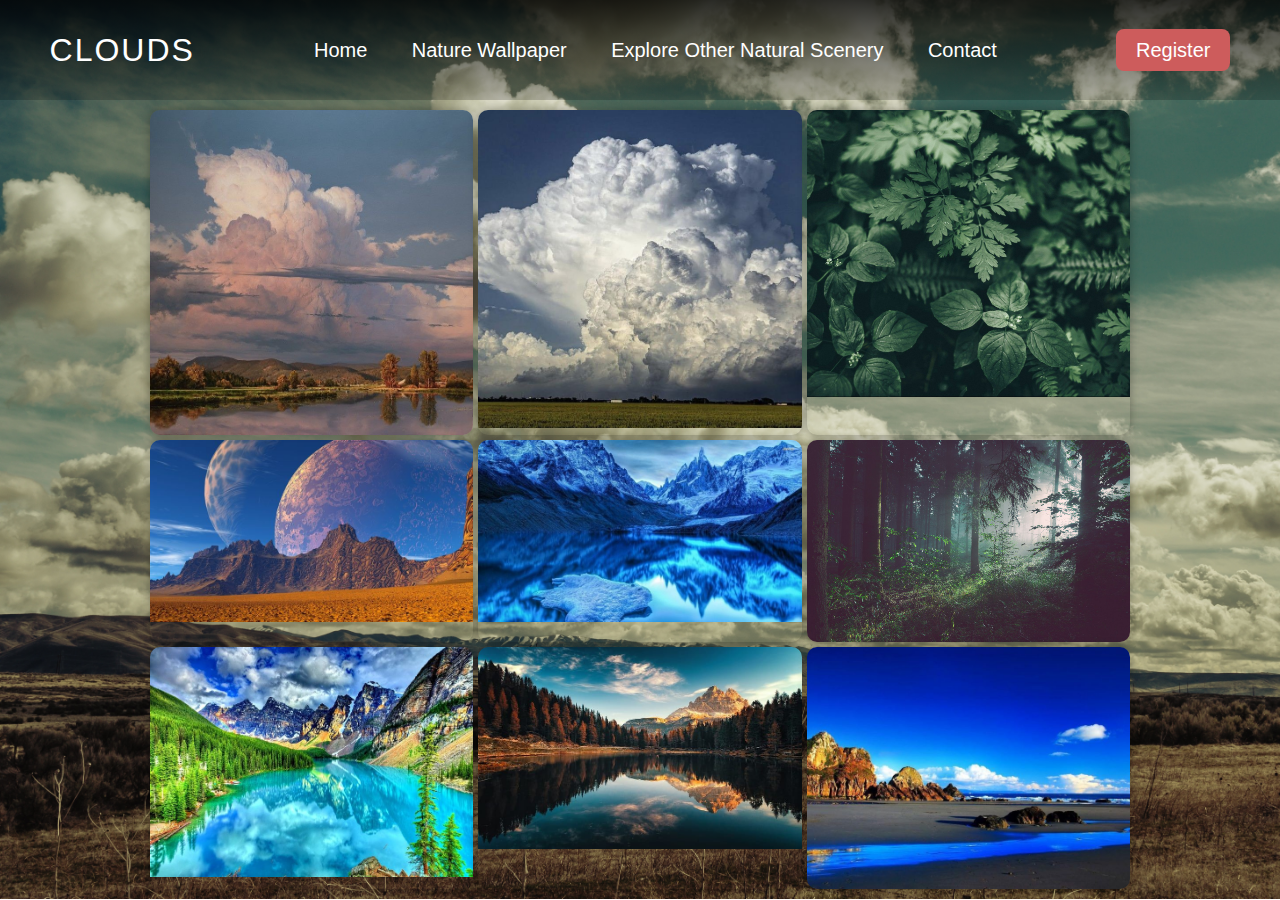
<file: explore.html>
<!DOCTYPE html>
<html lang="en">
<head>
    <meta charset="UTF-8">
    <meta http-equiv="X-UA-Compatible" content="IE=edge">
    <meta name="viewport" content="width=device-width, initial-scale=1.0">
    <title>Explore - Clouds</title>
    
    <link rel="stylesheet" href="explore.css">
</head>
<body>
    <header>
        <nav>
            <div class="logo">
                CLOUDS
                </div>
                <div class="menu">
                    <a href="index.html">Home</a>
                    <a href="nature.html">Nature Wallpaper</a>
                    <a href="explore.html">Explore Other Natural Scenery</a>
                    <a href="contact.html">Contact</a>
                
                </div>
                <div class="register">
                    <a href="register.html">Register</a>
                </div>
        </nav>
    </header>

    <section class="image-grid">

        <div class="image-item">
            <img src="image1.jpg" alt="Image 1">
        </div>
        <div class="image-item">
            <img src="image2.jpg" alt="Image 2">
        </div>
        <div class="image-item">
            <img src="image5.jpg" alt="Image 3">
        </div>
        <div class="image-item">
            <img src="image4.jpg" alt="Image 4">
        </div>
        <div class="image-item">
            <img src="image3.jpg" alt="Image 5">
        </div>
        <div class="image-item">
            <img src="image6.jpg" alt="Image 6">
        </div>
        <div class="image-item">
            <img src="image7.jpg" alt="Image 7">
        </div>
        <div class="image-item">
            <img src="image10.jpg" alt="Image 8">
        </div>
        <div class="image-item">
            <img src="image11.jpg" alt="Image 9">
        </div>
    </section>
</body>
</html>
</file>
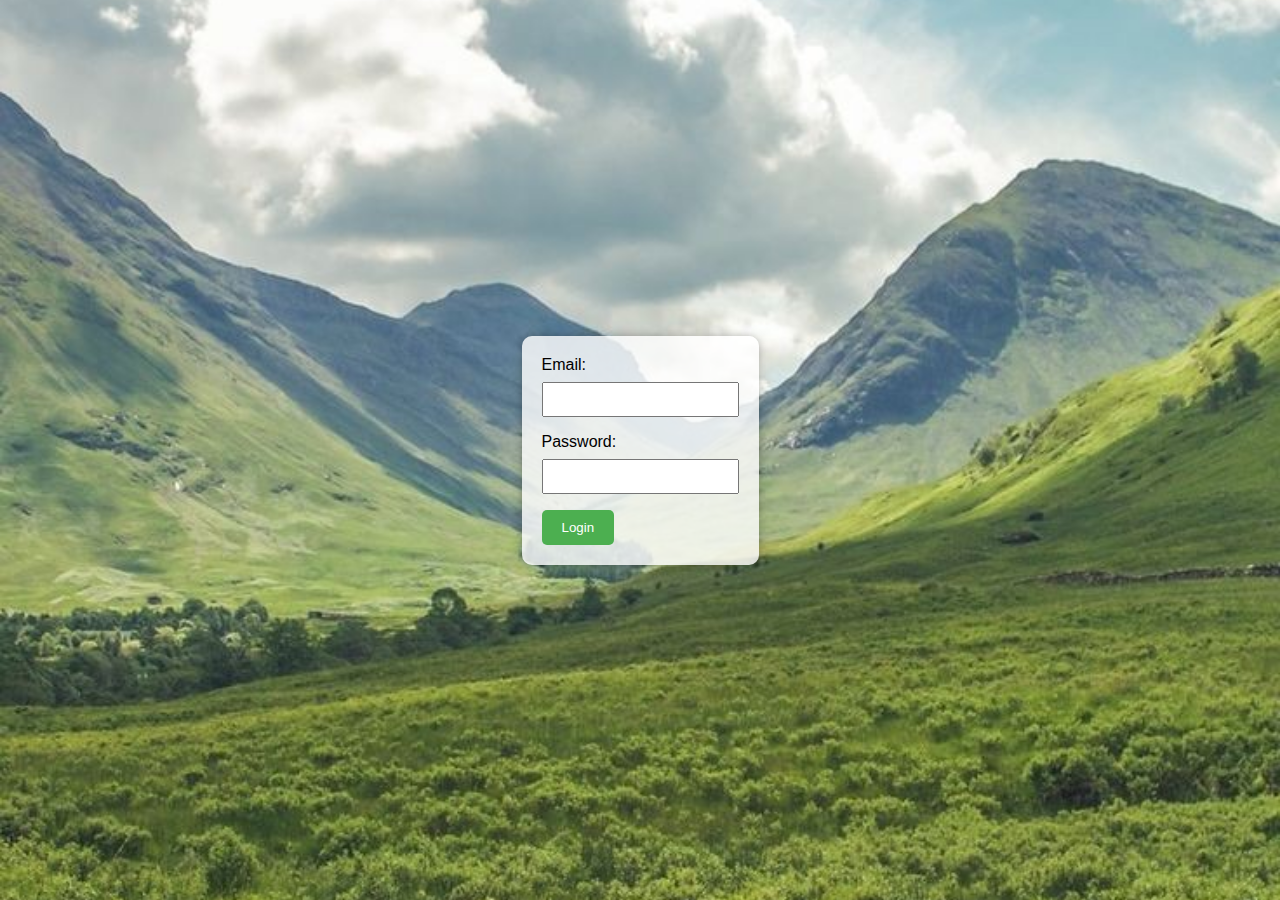
<file: login.html>
<!DOCTYPE html>
<html lang="en">
<head>
    <meta charset="UTF-8">
    <meta http-equiv="X-UA-Compatible" content="IE=edge">
    <meta name="viewport" content="width=device-width, initial-scale=1.0">
    <title>Login - Clouds</title>
    <link rel="stylesheet" href="login.css">
    <script src="register.js" defer></script>
</head>
<body>
    
    <form id="loginForm">
        <label for="loginEmail">Email:</label>
        <input type="email" id="loginEmail" name="loginEmail" required>
        <br>
        <label for="loginPassword">Password:</label>
        <input type="password" id="loginPassword" name="loginPassword" required>
        <br>
        <button type="button" onclick="loginUser()">Login</button>
    </form>
</body>
</html>
</file>
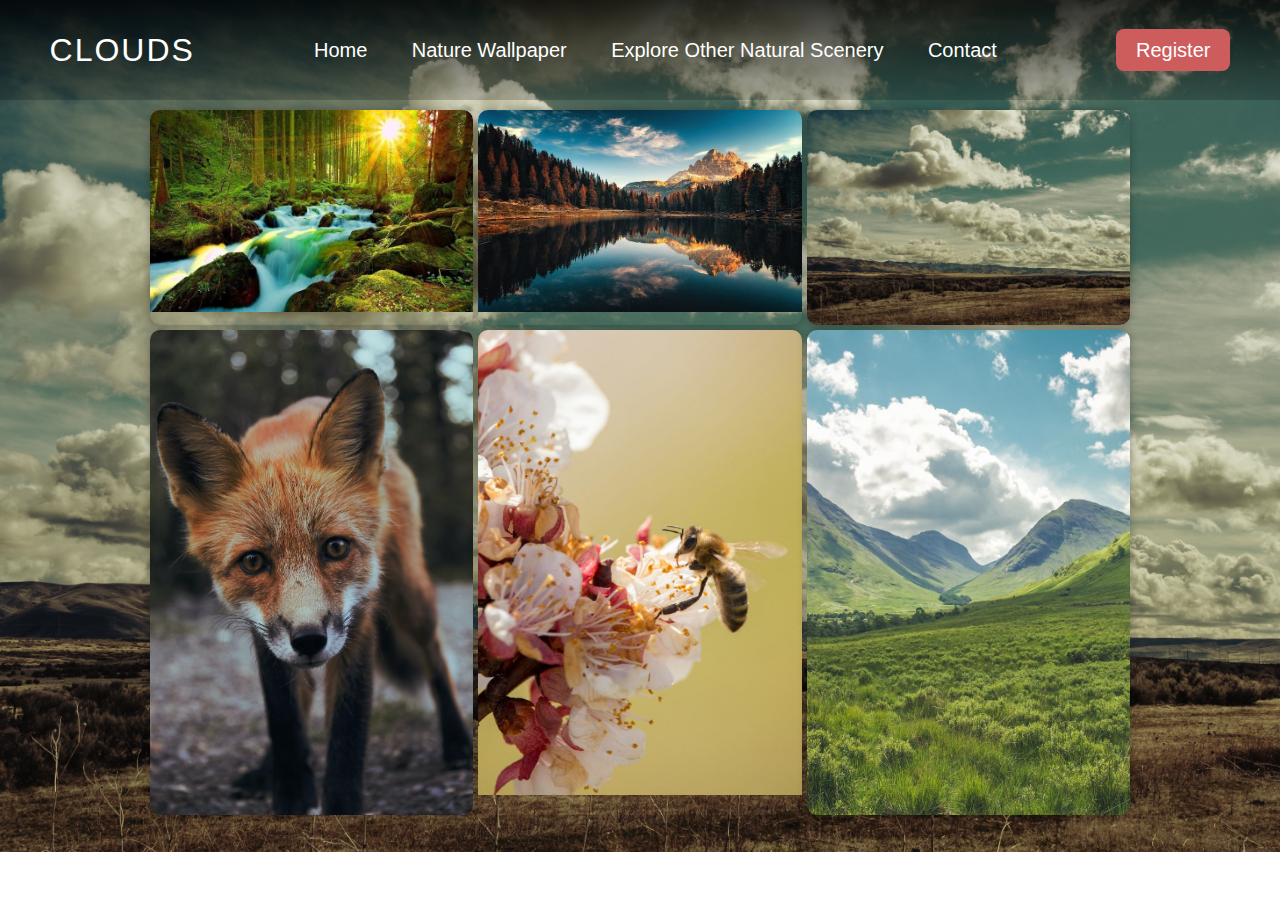
<file: nature.html>
<!DOCTYPE html>
<html lang="en">
<head>
    <meta charset="UTF-8">
    <meta http-equiv="X-UA-Compatible" content="IE=edge">
    <meta name="viewport" content="width=device-width, initial-scale=1.0">
    <title>Explore - Clouds</title>
    
    <link rel="stylesheet" href="nature.css">
</head>
<body>
    <header>
        <nav>
            <div class="logo">
                CLOUDS
                </div>
                <div class="menu">
                    <a href="index.html">Home</a>
                    <a href="nature.html">Nature Wallpaper</a>
                    <a href="explore.html">Explore Other Natural Scenery</a>
                    <a href="contact.html">Contact</a>
                
                </div>
                <div class="register">
                    <a href="register.html">Register</a>
                </div>
        </nav>
    </header>

    <section class="image-grid">

        <div class="image-item">
            <img src="14.jpg" alt="Image 1">
        </div>
        <div class="image-item">
            <img src="19.jpg" alt="Image 2">
        </div>
        <div class="image-item">
            <img src="12.jpg" alt="Image 3">
        </div>
        <div class="image-item">
            <img src="13.jpg" alt="Image 4">
        </div>
        <div class="image-item">
            <img src="18.jpg" alt="Image 5">
        </div>
        <div class="image-item">
            <img src="17.jpg" alt="Image 6">
        </div>
    </section>
</body>
</html>
</file>
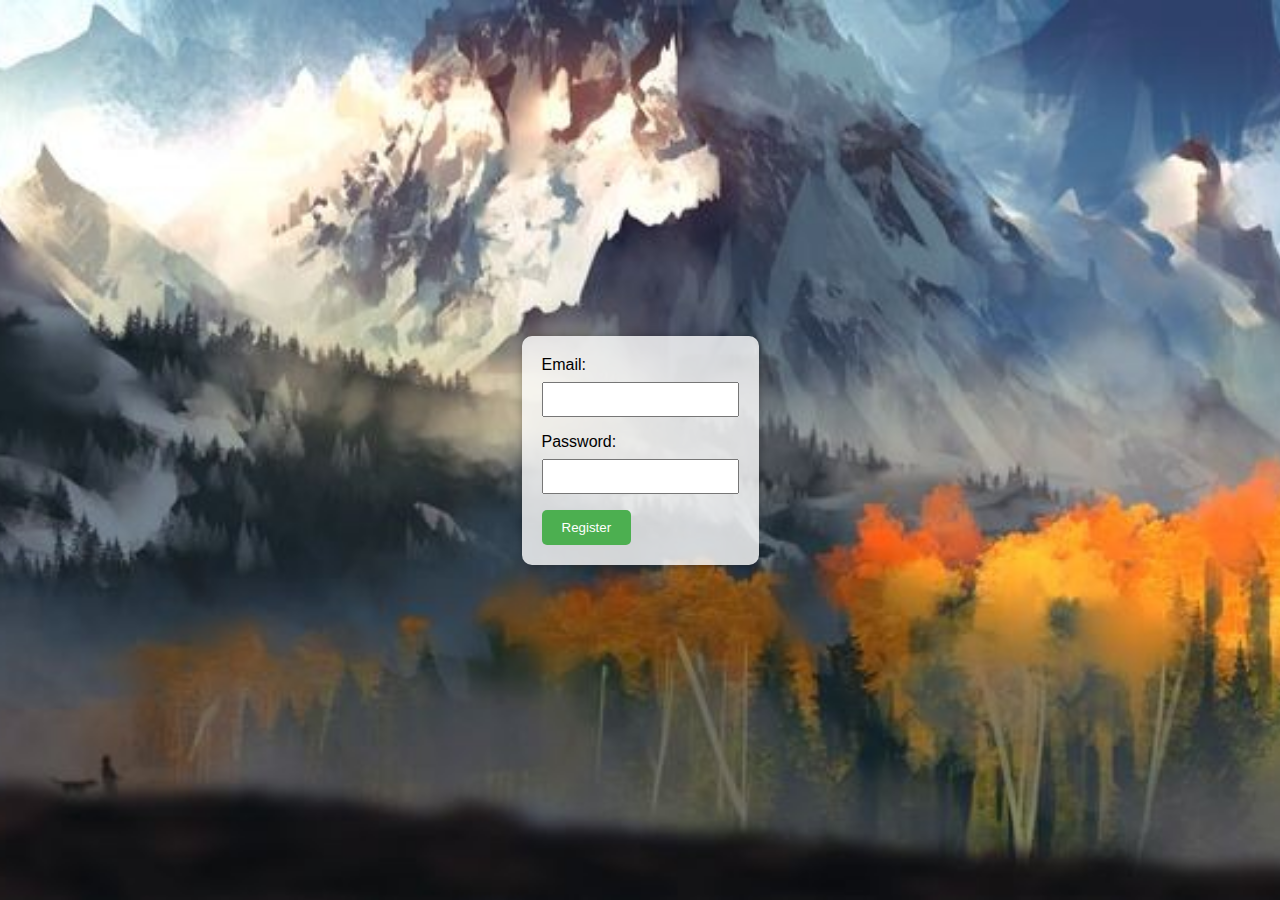
<file: register.html>
<!DOCTYPE html>
<html lang="en">
<head>
    <meta charset="UTF-8">
    <meta http-equiv="X-UA-Compatible" content="IE=edge">
    <meta name="viewport" content="width=device-width, initial-scale=1.0">
    <title>Register - Clouds</title>
    <link rel="stylesheet" href="register.css">
    
</head>
<body>
    
    <form id="registrationForm">
        <label for="email">Email:</label>
        <input type="email" id="email" name="email" required>
        <br>
        <label for="password">Password:</label>

        <input type="password" id="password" name="password" required>
        <br>
        <button type="button" onclick="registerUser()">Register</button>
    </form>
    <script src="register.js" defer></script>
</body>
</html>
</file>
<file: explore.css>
body{
    background: url(12.jpg);
    background-size: cover;
    background-repeat: no-repeat
    
}    
*{
    padding: 0;
    margin: 0;
    box-sizing: border-box;
}
header{
    width: 100%;
    height: 100px;
    background:linear-gradient(rgba(0,0,0,0.8),rgba(0,0,0,0.2));
    background-size: cover;
    font-family: 'Poppins',sans-serif;
}
nav{
    width: 100%;
    height: 100px;
    color: #fff;
    display: flex;
    justify-content: space-around;
    align-items: center;
}
.logo{
    font-size: 2em;
    letter-spacing: 2px;
}
.menu a{
    text-decoration: none;
    color: #fff;
    padding: 10px 20px;
    font-size: 20px;
}

.menu a:hover{
   border: 1px solid indianred;
   background: transparent;
}
.register a{
    text-decoration: none;
    color: #fff;
    padding: 10px 20px;
    font-size: 20px;
    border-radius: 8px;
    background: indianred;
}
.register a:hover{
    border: 1px solid indianred;
    background: transparent;
}
.image-grid {
    
    display: grid;
    grid-template-columns: repeat(3, 1fr);
    gap: 5px;
    padding: 10px;
    max-width: 1000px;
    margin: 0 auto;
    text-align: center;

}

.image-item {
    overflow: hidden;
    border-radius: 10px;
    box-shadow: 0 0 10px rgba(0, 0, 0, 0.3);
}

img {
    width: 100%;
    height: auto;
    display: block;
    
}
</file>
<file: login.css>
body {
    margin: 0;
    padding: 0;
    display: flex;
    align-items: center;
    justify-content: center;
    height: 100vh;
    background-image: url('17.jpg'); /* Replace 'background-image.jpg' with your image file */
    background-size: cover;  /* Cover the entire page */
    background-position: center;
    font-family: Arial, sans-serif;
}

form {
    background-color: rgba(255, 255, 255, 0.8); 
    padding: 20px;
    border-radius: 10px;
    box-shadow: 0 0 10px rgba(0, 0, 0, 0.3);
}

label {
    display: block;
    margin-bottom: 8px;
}

input {
    width: 100%;
    padding: 8px;
    margin-bottom: 16px;
    box-sizing: border-box;
}

button {
    background-color: #4CAF50;
    color: white;
    padding: 10px 20px;
    border: none;
    border-radius: 5px;
    cursor: pointer;
}

button:hover {
    background-color: #45a049;
}
</file>
<file: nature.css>
body{
    background: url(12.jpg);
    background-size: cover;
    background-repeat: no-repeat
    
}    
*{
    padding: 0;
    margin: 0;
    box-sizing: border-box;
}
header{
    width: 100%;
    height: 100px;
    background:linear-gradient(rgba(0,0,0,0.8),rgba(0,0,0,0.2));
    background-size: cover;
    font-family: 'Poppins',sans-serif;
}
nav{
    width: 100%;
    height: 100px;
    color: #fff;
    display: flex;
    justify-content: space-around;
    align-items: center;
}
.logo{
    font-size: 2em;
    letter-spacing: 2px;
}
.menu a{
    text-decoration: none;
    color: #fff;
    padding: 10px 20px;
    font-size: 20px;
}

.menu a:hover{
   border: 1px solid indianred;
   background: transparent;
}
.register a{
    text-decoration: none;
    color: #fff;
    padding: 10px 20px;
    font-size: 20px;
    border-radius: 8px;
    background: indianred;
}
.register a:hover{
    border: 1px solid indianred;
    background: transparent;
}
.image-grid {
    
    display: grid;
    grid-template-columns: repeat(3, 1fr);
    gap: 5px;
    padding: 10px;
    max-width: 1000px;
    margin: 0 auto;
    text-align: center;

}

.image-item {
    overflow: hidden;
    border-radius: 10px;
    box-shadow: 0 0 10px rgba(0, 0, 0, 0.3);
}

img {
    width: 100%;
    height: auto;
    display: block;
    
}
</file>
<file: register.css>
body {
    margin: 0;
    padding: 0;
    display: flex;
    align-items: center;
    justify-content: center;
    height: 100vh;
    background-image: url('16.jpg'); /* Replace 'background-image.jpg' with your image file */
    background-size: cover;  /* Updated property to cover the entire page */
    background-position: center;
    font-family: Arial, sans-serif;
}

form {
    background-color: rgba(255, 255, 255, 0.8); /* Semi-transparent white background */
    padding: 20px;
    border-radius: 10px;

    box-shadow: 0 0 10px rgba(0, 0, 0, 0.3);
}

label {
    display: block;
    margin-bottom: 8px;
}

input {
    width: 100%;
    padding: 8px;
    margin-bottom: 16px;
    box-sizing: border-box;
}

button {
    background-color: #4CAF50;
    color: white;
    padding: 10px 20px;
    border: none;
    border-radius: 5px;
    cursor: pointer;
}

button:hover {
    background-color: #45a049;
}
</file>
